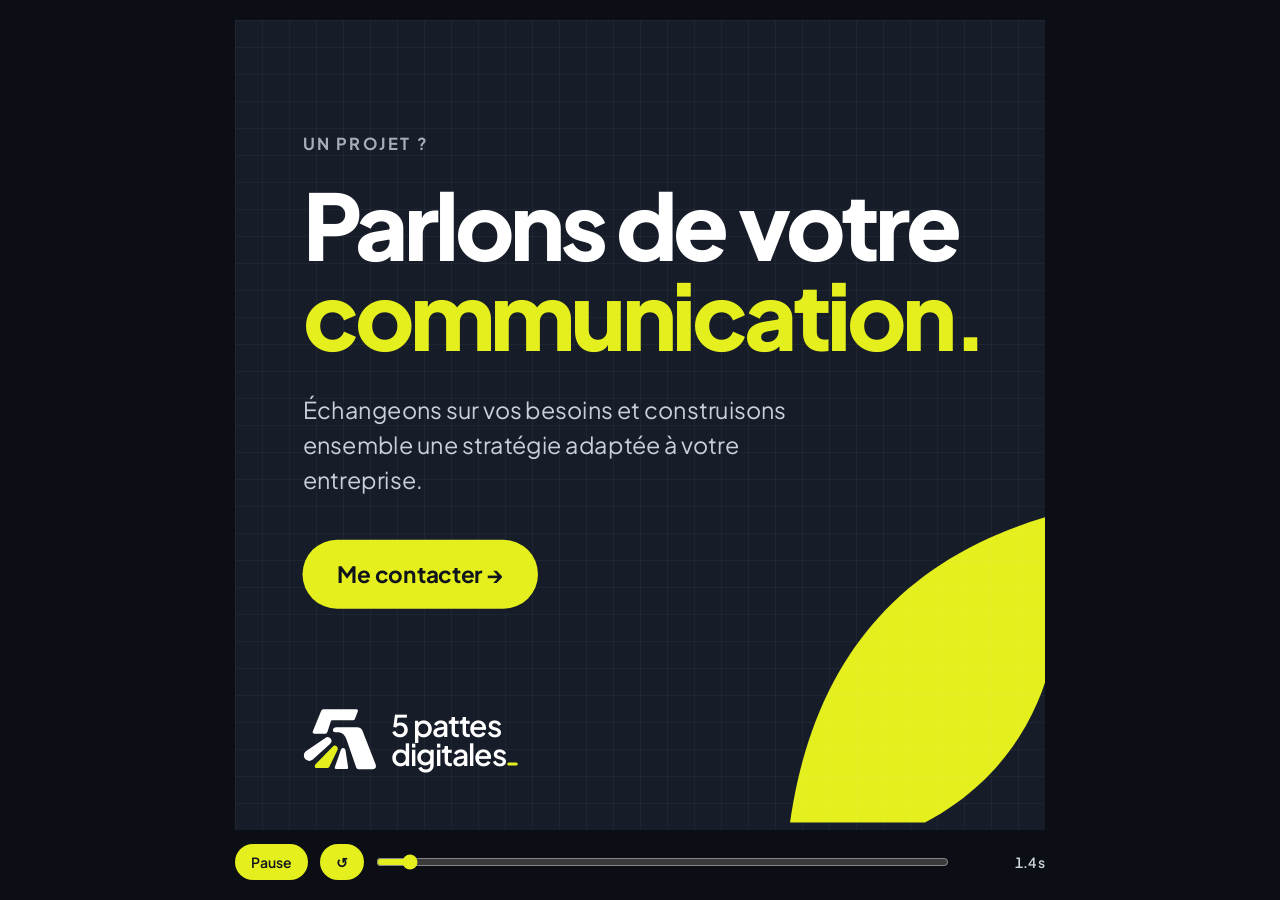
<file: motion/5-pattes-digitales.html>
<!doctype html>
<html lang="fr">
<head>
<meta charset="utf-8">
<meta name="viewport" content="width=device-width, initial-scale=1">
<title>5 pattes digitales — Motion</title>
<link rel="preconnect" href="https://fonts.googleapis.com">
<link rel="preconnect" href="https://fonts.gstatic.com" crossorigin>
<link href="https://fonts.googleapis.com/css2?family=Plus+Jakarta+Sans:wght@400;500;600;700;800&family=Caveat:wght@500;700&display=swap" rel="stylesheet">
<link rel="stylesheet" href="logo-5pattes.css">
<style>
:root{
  --ink:#10141c; --navy:#161c28; --navy2:#232b3b;
  --y:#e4ef1d; --bg:#f1f1ec; --muted:#5a606c; --line:#d9d9d2;
  --ease:cubic-bezier(.2,.8,.2,1); --back:cubic-bezier(.34,1.56,.64,1);
}
*{box-sizing:border-box;margin:0;padding:0}
html,body{height:100%;background:#0b0e14;color:var(--ink);font-family:"Plus Jakarta Sans",system-ui,sans-serif}
body{display:flex;flex-direction:column;align-items:center;justify-content:center;gap:14px;overflow:hidden}
.wrap{width:min(100vw - 32px, 100vh - 90px);aspect-ratio:1;position:relative}
.stage{width:1080px;height:1080px;position:absolute;top:0;left:0;transform-origin:0 0;overflow:hidden;background:var(--bg)}
body.render{background:var(--bg);display:block}
body.render .wrap{width:1080px;height:1080px}
body.render .controls{display:none}

/* texture */
.stage::before{content:"";position:absolute;inset:0;z-index:0;
  background-image:linear-gradient(rgba(16,20,28,.035) 1px,transparent 1px),linear-gradient(90deg,rgba(16,20,28,.035) 1px,transparent 1px);
  background-size:36px 36px}

/* ---------- timeline primitives (delays = absolute seconds) ---------- */
.scene{position:absolute;inset:0;z-index:1;opacity:0;
  animation:sIn .45s ease var(--s) both, sOut .45s ease var(--e) forwards}
.scene.last{animation:sIn .45s ease var(--s) both}
@keyframes sIn{from{opacity:0}to{opacity:1}}
@keyframes sOut{from{opacity:1}to{opacity:0}}

.up{animation:up .8s var(--ease) var(--d) both}
@keyframes up{from{opacity:0;transform:translateY(46px)}to{opacity:1;transform:none}}
.fade{animation:fade .8s ease var(--d) both}
@keyframes fade{from{opacity:0}to{opacity:1}}
.pop{animation:pop .7s var(--back) var(--d) both}
@keyframes pop{from{opacity:0;transform:scale(.4)}to{opacity:1;transform:none}}
.slideL{animation:slideL .8s var(--ease) var(--d) both}
@keyframes slideL{from{opacity:0;transform:translateX(-80px)}to{opacity:1;transform:none}}

.mask{display:block;overflow:hidden;padding-bottom:.06em;margin-bottom:-.06em}
.mask>span{display:inline-block;animation:rise .9s var(--ease) var(--d) both}
@keyframes rise{from{transform:translateY(110%)}to{transform:none}}

.hl{position:relative;display:inline-block;z-index:0}
.hl::before{content:"";position:absolute;left:-.08em;right:-.08em;top:.18em;bottom:.02em;z-index:-1;
  background:var(--y);border-radius:.08em;transform-origin:left center;
  animation:hl .7s var(--ease) var(--d) both}
@keyframes hl{from{transform:scaleX(0)}to{transform:scaleX(1)}}

.kicker{font-size:22px;font-weight:700;letter-spacing:.14em;text-transform:uppercase;color:var(--muted)}
.dark .kicker{color:#a7adb9}
.h1{font-weight:800;letter-spacing:-.045em;line-height:.98}
.btn{display:inline-flex;align-items:center;gap:14px;height:76px;padding:0 36px;border-radius:99px;font-size:25px;font-weight:700}
.btn.y{background:var(--y);color:var(--ink)}
.btn.o{border:2.5px solid var(--ink);color:var(--ink)}
.btn.w{background:#fff;color:var(--ink)}

/* ---------- S1 ---------- */
.s1{display:flex;flex-direction:column;align-items:center;justify-content:center;gap:70px}
.s1 .row{display:flex;align-items:center;gap:44px}
.logo-hold{width:400px;animation:hold 1s cubic-bezier(.65,0,.35,1) 3.35s both}
@keyframes hold{from{transform:translateX(var(--shift)) scale(1.55)}to{transform:none}}
.s1 .lg-word{font-size:104px}
.s1 .tag{font-size:23px}
.word{font-size:92px;font-weight:600;letter-spacing:-.04em;line-height:.95}

/* ---------- S2 ---------- */
.s2{padding:120px 90px}
.s2 .h1{font-size:136px;margin-top:40px}
.s2 p{font-size:31px;line-height:1.45;color:#2d323c;max-width:760px;margin-top:52px}
.s2 .ctas{display:flex;gap:22px;margin-top:52px}
.note{position:absolute;right:86px;top:120px;font-family:Caveat,cursive;font-size:44px;line-height:1.05;transform:rotate(-8deg);color:#2a2f3a}
.note .l{display:block;animation:fade .6s ease var(--d) both}
.note svg{position:absolute;left:-70px;top:150px;width:110px;height:120px}
.note path{fill:none;stroke:#2a2f3a;stroke-width:3;stroke-linecap:round;stroke-dasharray:200;stroke-dashoffset:200;animation:trail .9s ease var(--d) both}
.s2 .mini{position:absolute;right:70px;bottom:70px;width:300px;height:300px;opacity:.95}

/* ---------- S3 ---------- */
.s3{padding:110px 90px}
.s3 .h1{font-size:92px;margin:26px 0 54px}
.lev{display:grid;grid-template-columns:110px 1fr auto;align-items:center;gap:34px;padding:22px 0;border-top:2px solid var(--line)}
.lev:last-child{border-bottom:2px solid var(--line)}
.ico{width:96px;height:96px;border-radius:26px;background:#fff;display:grid;place-items:center;box-shadow:0 8px 24px rgba(16,20,28,.07)}
.ico svg{width:52px;height:52px;fill:none;stroke:var(--ink);stroke-width:2;stroke-linecap:round;stroke-linejoin:round}
.lev h3{font-size:36px;font-weight:800;letter-spacing:-.02em}
.lev p{font-size:25px;color:var(--muted);margin-top:6px}
.lev .n{font-size:30px;font-weight:800;width:62px;height:62px;border-radius:50%;background:var(--y);display:grid;place-items:center}

/* ---------- dark scenes ---------- */
.dark{background:var(--navy);color:#fff}
.dark::after{content:"";position:absolute;inset:0;z-index:-1;pointer-events:none;
  background-image:linear-gradient(rgba(255,255,255,.04) 1px,transparent 1px),linear-gradient(90deg,rgba(255,255,255,.04) 1px,transparent 1px);background-size:36px 36px}
.scene.wipe{z-index:2;animation:sIn .01s linear var(--s) both, wipe .7s var(--ease) var(--s) both, wipeOut .65s cubic-bezier(.7,0,.2,1) var(--e) forwards}
@keyframes wipeOut{from{clip-path:inset(0 0 0 0)}to{clip-path:inset(0 0 100% 0)}}
.scene.wipe.last{animation:sIn .01s linear var(--s) both, wipe .7s var(--ease) var(--s) both}
@keyframes wipe{from{clip-path:inset(100% 0 0 0)}to{clip-path:inset(0 0 0 0)}}

.s4{padding:130px 90px;isolation:isolate}
.s4 .h1{font-size:96px;margin-top:34px}
.s4 .yl{color:var(--y)}
.s4 p{font-size:31px;line-height:1.5;color:#c9ced8;max-width:700px;margin-top:50px}
.s4 .btn{margin-top:50px}
.ring{position:absolute;right:-300px;bottom:-300px;width:760px;height:760px;z-index:-1}
.ring circle.c{fill:none;stroke:#3a4458;stroke-width:2;stroke-dasharray:1885;stroke-dashoffset:1885;animation:ring 2s var(--ease) var(--d) both}
@keyframes ring{to{stroke-dashoffset:0}}
.orbit{transform-origin:320px 320px;animation:spin 3.6s linear var(--d) both}
@keyframes spin{from{transform:rotate(-90deg)}to{transform:rotate(270deg)}}
.big360{position:absolute;right:60px;bottom:120px;font-size:200px;font-weight:800;letter-spacing:-.06em;color:transparent;-webkit-text-stroke:2px #3a4458;z-index:-1}

/* ---------- S5 ---------- */
.s5{padding:110px 90px}
.s5 .h1{font-size:92px;margin:26px 0 60px}
.grid{display:grid;grid-template-columns:1fr 1fr;gap:26px}
.stat{background:#fff;border-radius:34px;padding:44px 44px 40px;box-shadow:0 10px 30px rgba(16,20,28,.06);position:relative;overflow:hidden}
.stat b{display:block;font-size:112px;font-weight:800;letter-spacing:-.05em;line-height:1}
.stat span{display:block;font-size:27px;color:var(--muted);margin-top:14px}
.stat::after{content:"";position:absolute;left:44px;bottom:0;height:8px;width:90px;background:var(--y);border-radius:8px 8px 0 0;transform-origin:left;animation:hl .6s var(--ease) var(--d) both}
.stat.dk{background:var(--navy);color:#fff}
.stat.dk span{color:#b6bcc8}

/* ---------- S6 ---------- */
.s6{padding:110px 90px}
.s6 .h1{font-size:96px;margin:26px 0 54px}
.cards{display:grid;grid-template-columns:1fr 1fr;gap:28px}
.card{background:#fff;border-radius:30px;overflow:hidden;box-shadow:0 10px 30px rgba(16,20,28,.07)}
.card .img{height:270px;position:relative;overflow:hidden}
.card .chip{position:absolute;left:20px;top:20px;background:#fff;border-radius:99px;padding:9px 18px;font-size:19px;font-weight:700;z-index:2}
.card .body{padding:28px 30px 34px}
.card h3{font-size:36px;font-weight:800;letter-spacing:-.02em}
.card p{font-size:22px;line-height:1.45;color:var(--muted);margin-top:10px}
.img.road{background:linear-gradient(180deg,#7fa5c9 0%,#c5d6e2 38%,#6f8a5a 39%,#3f5636 100%)}
.img.road svg{position:absolute;inset:0;width:100%;height:100%}
.img.soc{background:radial-gradient(circle at 75% 25%,var(--y) 0 22%,transparent 23%),linear-gradient(135deg,#2b3446,#141a26)}
.phone{position:absolute;left:50%;top:40px;width:150px;height:290px;margin-left:-75px;border-radius:26px;background:#0d1119;border:5px solid #0d1119;overflow:hidden;
  animation:phone 1.1s var(--ease) var(--d) both}
@keyframes phone{from{transform:translateY(120px) rotate(10deg)}to{transform:rotate(-6deg)}}
.phone i{display:block;margin:10px;border-radius:12px;background:#2a3346}
.phone i:nth-child(1){height:90px;background:linear-gradient(135deg,#e4ef1d,#9fb31a)}
.phone i:nth-child(2){height:14px;width:70%}
.phone i:nth-child(3){height:14px;width:50%}
.phone i:nth-child(4){height:70px}
.heart{position:absolute;right:64px;bottom:44px;font-size:40px;animation:pop .6s var(--back) var(--d) both;color:var(--y)}

/* ---------- S7 ---------- */
.s7{padding:150px 90px;isolation:isolate}
.s7 .h1{font-size:122px;margin-top:34px}
.s7 .yl{color:var(--y)}
.s7 p{font-size:31px;line-height:1.5;color:#c9ced8;max-width:720px;margin-top:46px}
.s7 .btn{margin-top:56px;height:92px;font-size:30px;padding:0 46px}
.pulse{animation:pop .7s var(--back) var(--d) both, pulse 1.4s ease-in-out calc(var(--d) + .8s) 3}
@keyframes pulse{0%,100%{box-shadow:0 0 0 0 rgba(228,239,29,.55)}50%{box-shadow:0 0 0 22px rgba(228,239,29,0)}}
.leaf{position:absolute;right:-60px;bottom:-40px;width:520px;height:520px;z-index:-1;animation:leaf 1.2s var(--ease) var(--d) both}
@keyframes leaf{from{transform:translate(260px,260px) rotate(25deg)}to{transform:none}}
.s7 .sign{position:absolute;left:90px;bottom:80px;display:flex;align-items:center;gap:18px}
.s7 .sign .word{font-size:40px;color:#fff}
.s7 .sign-logo{width:100px;color:#fff;--t0:-10s}
.s7 .sign .dots{display:inline-block;width:.34em;height:.11em;margin-left:.06em;border-radius:.06em;background:#e4ef1d}

/* controls */
.controls{display:flex;align-items:center;gap:12px;width:min(100vw - 32px, 100vh - 90px);color:#cfd3db;font:600 14px "Plus Jakarta Sans",sans-serif}
.controls button{background:var(--y);color:var(--ink);border:0;border-radius:99px;height:36px;padding:0 16px;font:inherit;cursor:pointer}
.controls input{flex:1;accent-color:var(--y)}
.controls output{min-width:84px;text-align:right;font-variant-numeric:tabular-nums}
</style>
</head>
<body>

<div class="wrap" id="wrap">
<div class="stage" id="stage">

  <!-- ===== S1 : logo ===== -->
  <section class="scene s1" style="--s:0s;--e:5.8s">
    <div class="row">
      <div class="logo-hold" id="hold1"></div>
      <div class="lg-word">
        <span class="mask"><span style="--d:4.05s">5 pattes</span></span>
        <span class="mask"><span style="--d:4.2s">digitales<i class="dots" style="--d2:4.7s"></i></span></span>
      </div>
    </div>
    <div class="kicker tag fade" style="--d:4.8s">Stratégie digitale &amp; communication 360°</div>
  </section>

  <!-- ===== S2 : promesse ===== -->
  <section class="scene s2" style="--s:5.8s;--e:10.2s">
    <div class="kicker fade" style="--d:6s">Stratégie digitale &amp; communication 360°</div>
    <h1 class="h1">
      <span class="mask"><span style="--d:6.15s">Des idées</span></span>
      <span class="mask"><span style="--d:6.3s">qui font</span></span>
      <span class="mask"><span style="--d:6.45s">votre <span class="hl" style="--d:7.1s">visibilité.</span></span></span>
    </h1>
    <p class="up" style="--d:7.4s">Stratégie, contenus, réseaux sociaux, SEO, GEO&nbsp;: j’assemble les bons leviers pour faire avancer votre communication et développer votre activité.</p>
    <div class="ctas">
      <span class="btn y pop" style="--d:7.9s">Découvrir les solutions →</span>
      <span class="btn o pop" style="--d:8.05s">Discutons de votre projet</span>
    </div>
    <div class="note">
      <span class="l" style="--d:8.4s">Une approche</span>
      <span class="l" style="--d:8.6s">globale.</span>
      <span class="l" style="--d:8.8s">Concrète.</span>
      <span class="l" style="--d:9s">Efficace.</span>
      <svg viewBox="0 0 110 120"><path style="--d:9.1s" d="M90 6C96 50 70 92 20 108M20 108l22-2M20 108l8-20"/></svg>
    </div>
  </section>

  <!-- ===== S3 : 5 leviers ===== -->
  <section class="scene s3" style="--s:10.2s;--e:14.2s">
    <div class="kicker fade" style="--d:10.3s">Ce que j’assemble pour vous</div>
    <h2 class="h1"><span class="mask"><span style="--d:10.4s"><span class="hl" style="--d:10.9s">5 leviers</span> d’expertise.</span></span></h2>
    <div class="levs">
      <div class="lev slideL" style="--d:10.8s"><div class="ico"><svg viewBox="0 0 24 24"><circle cx="12" cy="12" r="9"/><circle cx="12" cy="12" r="5"/><circle cx="12" cy="12" r="1.2"/><path d="M12 12l8-8M17 4h3v3"/></svg></div><div><h3>Stratégie digitale</h3><p>Une vision claire et un plan d’action adapté à vos objectifs.</p></div><div class="n">1</div></div>
      <div class="lev slideL" style="--d:11.05s"><div class="ico"><svg viewBox="0 0 24 24"><path d="M14 3H6a2 2 0 0 0-2 2v14a2 2 0 0 0 2 2h7"/><path d="M8 8h6M8 12h5M8 16h3"/><path d="M19.5 10.5l-6 6L13 19l2.5-.5 6-6z"/></svg></div><div><h3>Contenus &amp; storytelling</h3><p>Des messages qui font sens et qui renforcent votre marque.</p></div><div class="n">2</div></div>
      <div class="lev slideL" style="--d:11.3s"><div class="ico"><svg viewBox="0 0 24 24"><circle cx="10.5" cy="10.5" r="6.5"/><path d="M15.5 15.5L21 21"/></svg></div><div><h3>SEO, GEO &amp; global search</h3><p>Être visible partout, sur les moteurs classiques et génératifs.</p></div><div class="n">3</div></div>
      <div class="lev slideL" style="--d:11.55s"><div class="ico"><svg viewBox="0 0 24 24"><circle cx="9" cy="8" r="3.5"/><path d="M2.5 20c.6-3.6 3.2-5.5 6.5-5.5s5.9 1.9 6.5 5.5"/><circle cx="16.5" cy="7" r="2.8"/><path d="M17 13c2.6.2 4.2 1.9 4.6 4.5"/></svg></div><div><h3>Réseaux sociaux</h3><p>Créer, engager et développer des communautés.</p></div><div class="n">4</div></div>
      <div class="lev slideL" style="--d:11.8s"><div class="ico"><svg viewBox="0 0 24 24"><path d="M5 20v-6M12 20V9M19 20V4"/></svg></div><div><h3>Analyse &amp; performance</h3><p>Des données concrètes pour mesurer, ajuster et progresser.</p></div><div class="n">5</div></div>
    </div>
  </section>

  <!-- ===== S4 : 360° ===== -->
  <section class="scene s4 dark wipe" style="--s:14.2s;--e:17.8s;--d:14.2s">
    <svg class="ring" viewBox="0 0 640 640">
      <circle class="c" style="--d:14.5s" cx="320" cy="320" r="300"/>
      <g class="orbit" style="--d:14.5s"><circle cx="620" cy="320" r="16" fill="#e4ef1d"/></g>
    </svg>
    <div class="kicker fade" style="--d:14.6s">Pourquoi 5 pattes digitales ?</div>
    <h2 class="h1">
      <span class="mask"><span style="--d:14.7s">Une approche 360°</span></span>
      <span class="mask"><span style="--d:14.85s">pour aller <span class="yl">plus loin.</span></span></span>
    </h2>
    <p class="up" style="--d:15.4s">Comme le mouton à cinq pattes, je rassemble plusieurs expertises pour vous offrir une vision globale de votre communication digitale. Moins d’interlocuteurs, plus de cohérence et des résultats concrets.</p>
    <span class="btn w pop" style="--d:16.2s">En savoir plus →</span>
  </section>

  <!-- ===== S5 : chiffres ===== -->
  <section class="scene s5" style="--s:17.8s;--e:21s">
    <div class="kicker fade" style="--d:17.9s">Une vision globale</div>
    <h2 class="h1"><span class="mask"><span style="--d:18s">Tout réuni, <span class="hl" style="--d:18.5s">au même endroit.</span></span></span></h2>
    <div class="grid">
      <div class="stat pop" style="--d:18.3s"><b data-count="0,360,18.4,1.4" data-pre="+" data-suf="°">+360°</b><span>d’approche globale</span></div>
      <div class="stat dk pop" style="--d:18.5s"><b data-count="0,5,18.6,1.0" data-pre="+">+5</b><span>leviers d’expertise</span></div>
      <div class="stat dk pop" style="--d:18.7s"><b data-count="0,100,18.8,1.3" data-suf=" %">100 %</b><span>de projets sur mesure</span></div>
      <div class="stat pop" style="--d:18.9s"><b>1 seul</b><span>interlocuteur</span></div>
    </div>
  </section>

  <!-- ===== S6 : projets ===== -->
  <section class="scene s6" style="--s:21s;--e:24.2s">
    <div class="kicker fade" style="--d:21.1s">Des résultats concrets</div>
    <h2 class="h1">
      <span class="mask"><span style="--d:21.2s">Des projets qui</span></span>
      <span class="mask"><span style="--d:21.35s">font <span class="hl" style="--d:21.8s">la différence.</span></span></span>
    </h2>
    <div class="cards">
      <div class="card up" style="--d:21.7s">
        <div class="img road">
          <span class="chip">Stratégie · SEO · Contenus</span>
          <svg viewBox="0 0 400 270" preserveAspectRatio="none">
            <path d="M150 105L250 105L400 270L0 270Z" fill="#3b3f47"/>
            <path class="trail" style="--d:22s" stroke="#fff" stroke-width="3" stroke-dasharray="14 16" d="M200 108L200 270"/>
            <path class="trail" style="--d:22.1s" stroke="#ffd98a" stroke-width="4" d="M185 108L90 270"/>
            <path class="trail" style="--d:22.25s" stroke="#ff6d5a" stroke-width="4" d="M215 108L310 270"/>
          </svg>
        </div>
        <div class="body"><h3>SANEF</h3><p>Refonte de la FAQ et des pages aires de repos pour une meilleure visibilité sur les moteurs de recherche et une information plus accessible.</p></div>
      </div>
      <div class="card up" style="--d:21.9s">
        <div class="img soc">
          <span class="chip">Social media · Événementiel</span>
          <div class="phone" style="--d:22.1s"><i></i><i></i><i></i><i></i></div>
          <span class="heart" style="--d:22.8s">♥</span>
        </div>
        <div class="body"><h3>Harmonie Mutuelle</h3><p>Création de contenus et actions social media autour de la prévention, de la santé et du sport.</p></div>
      </div>
    </div>
  </section>

  <!-- ===== S7 : CTA ===== -->
  <section class="scene s7 dark wipe last" style="--s:24.2s;--d:24.2s">
    <svg class="leaf" style="--d:24.5s" viewBox="0 0 520 520"><path d="M120 470C150 260 260 120 470 60C500 200 470 380 300 470Z" fill="#e4ef1d"/></svg>
    <div class="kicker fade" style="--d:24.6s">Un projet ?</div>
    <h2 class="h1">
      <span class="mask"><span style="--d:24.7s">Parlons de votre</span></span>
      <span class="mask"><span style="--d:24.85s" class="yl">communication.</span></span>
    </h2>
    <p class="up" style="--d:25.4s">Échangeons sur vos besoins et construisons ensemble une stratégie adaptée à votre entreprise.</p>
    <span class="btn y pulse" style="--d:25.9s">Me contacter →</span>
    <div class="sign fade" style="--d:26.4s"><div class="sign-logo" id="sign1"></div>
      <div class="word">5 pattes<br>digitales<i class="dots" style="--d2:0s"></i></div>
    </div>
  </section>

</div>
</div>

<div class="controls">
  <button id="play">Pause</button>
  <button id="restart">↺</button>
  <input id="scrub" type="range" min="0" max="28.8" step="0.01" value="0">
  <output id="time">0.0 s</output>
</div>

<script src="logo-5pattes.js"></script>
<script src="logo-liquid.js"></script>
<script>
const h1 = document.getElementById('hold1');
h1.innerHTML = Logo5P.svg({id:'lgS1', cls:'static'});
h1.style.setProperty('--t0','2.2s');
Logo5PLiquid.mount(h1, {id:'liqS1', T0:.25});
document.getElementById('sign1').innerHTML = Logo5P.svg({id:'lgS7', mode:'flat'});
</script>
<script src="player.js" data-duration="28.8"></script>
</body>
</html>
</file>
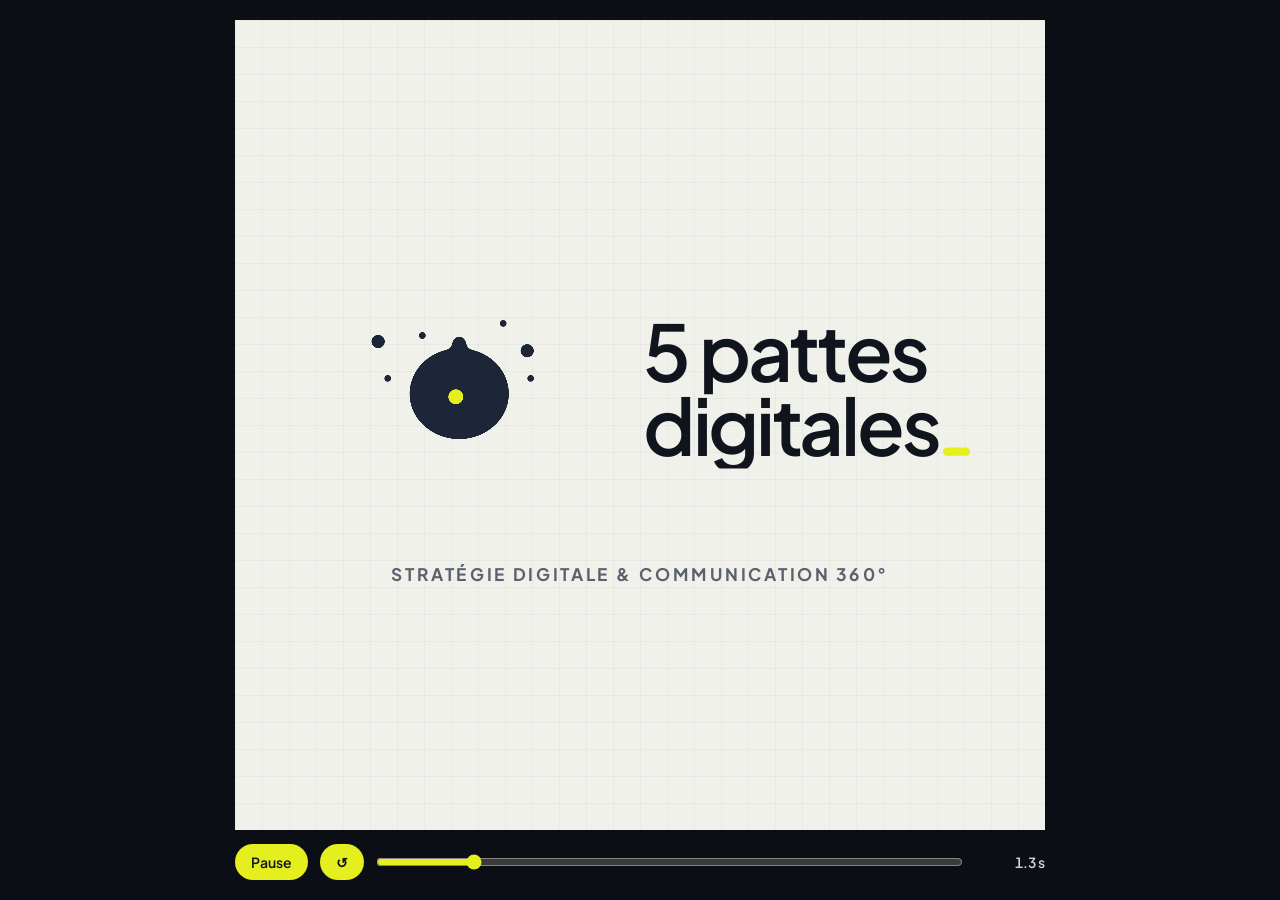
<file: motion/logo-5-pattes-digitales.html>
<!doctype html>
<html lang="fr">
<head>
<meta charset="utf-8">
<meta name="viewport" content="width=device-width, initial-scale=1">
<title>5 pattes digitales — Logo animé</title>
<link rel="preconnect" href="https://fonts.googleapis.com">
<link rel="preconnect" href="https://fonts.gstatic.com" crossorigin>
<link href="https://fonts.googleapis.com/css2?family=Plus+Jakarta+Sans:wght@400;600;700;800&display=swap" rel="stylesheet">
<link rel="stylesheet" href="logo-5pattes.css">
<style>
*{box-sizing:border-box;margin:0;padding:0}
html,body{height:100%;background:#0b0e14;font-family:"Plus Jakarta Sans",system-ui,sans-serif}
body{display:flex;flex-direction:column;align-items:center;justify-content:center;gap:14px;overflow:hidden}
.wrap{width:min(100vw - 32px, 100vh - 90px);aspect-ratio:1;position:relative}
.stage{width:1080px;height:1080px;position:absolute;top:0;left:0;transform-origin:0 0;overflow:hidden;background:#f1f1ec;
  display:flex;flex-direction:column;align-items:center;justify-content:center;gap:70px;--t0:.25s}
.stage::before{content:"";position:absolute;inset:0;background-image:linear-gradient(rgba(16,20,28,.035) 1px,transparent 1px),linear-gradient(90deg,rgba(16,20,28,.035) 1px,transparent 1px);background-size:36px 36px}
body.render{background:#f1f1ec;display:block}
body.render .wrap{width:1080px;height:1080px}
body.render .controls{display:none}
.row{display:flex;align-items:center;gap:44px;position:relative}
.logo-hold{width:400px;animation:hold 1s cubic-bezier(.65,0,.35,1) 3.35s both}
@keyframes hold{from{transform:translateX(var(--shift)) scale(1.55)}to{transform:none}}
.lg-word{font-size:104px}
.tag{font-size:23px;font-weight:700;letter-spacing:.16em;text-transform:uppercase;color:#5a606c;position:relative;animation:tag .8s cubic-bezier(.16,1,.3,1) 4.8s both}
@keyframes tag{from{opacity:0;transform:translateY(24px)}to{opacity:1;transform:none}}
.controls{display:flex;align-items:center;gap:12px;width:min(100vw - 32px, 100vh - 90px);color:#cfd3db;font:600 14px "Plus Jakarta Sans",sans-serif}
.controls button{background:#e4ef1d;color:#10141c;border:0;border-radius:99px;height:36px;padding:0 16px;font:inherit;cursor:pointer}
.controls input{flex:1;accent-color:#e4ef1d}
.controls output{min-width:70px;text-align:right;font-variant-numeric:tabular-nums}
</style>
</head>
<body>
<div class="wrap" id="wrap"><div class="stage" id="stage">
  <div class="row">
    <div class="logo-hold" id="hold"></div>
    <div class="lg-word" id="word">
      <span class="mask"><span style="--d:4.05s">5 pattes</span></span>
      <span class="mask"><span style="--d:4.2s">digitales<i class="dots" style="--d2:4.7s"></i></span></span>
    </div>
  </div>
  <div class="tag">Stratégie digitale &amp; communication 360°</div>
</div></div>
<div class="controls"><button id="play">Pause</button><button id="restart">↺</button><input id="scrub" type="range" min="0" max="8" step="0.01" value="0"><output id="time">0.0 s</output></div>
<script src="logo-5pattes.js"></script>
<script src="logo-liquid.js"></script>
<script>
const hold = document.getElementById('hold');
hold.innerHTML = Logo5P.svg({id:'lgA', cls:'static'});
hold.style.setProperty('--t0', '2.2s');
Logo5PLiquid.mount(hold, {id:'liqA', T0:.25});
</script>
<script src="player.js" data-duration="8"></script>
</body>
</html>
</file>
<file: motion/logo-5pattes.css>
/* Animation du logo — délais relatifs à --t0 (secondes absolues de la timeline) */
.lg5{display:block;overflow:visible}
.lg5 .pc,.lg5 .lg-root,.lg5 .ph-zoom,.lg5 .lg-shine{transform-box:view-box}
.lg5 .pc{opacity:0;animation-duration:1s;animation-fill-mode:both;animation-timing-function:cubic-bezier(.16,1,.3,1)}
.lg5 .pc-e{transform-origin:440px 650px;animation-name:pcE;animation-delay:calc(var(--t0) + 0s)}
.lg5 .pc-d{transform-origin:360px 525px;animation-name:pcD;animation-delay:calc(var(--t0) + .12s)}
.lg5 .pc-c{transform-origin:630px 806px;animation-name:pcC;animation-delay:calc(var(--t0) + .26s)}
.lg5 .pc-b{transform-origin:800px 808px;animation-name:pcB;animation-delay:calc(var(--t0) + .36s)}
.lg5 .pc-a{transform-origin:550px 200px;animation-name:pcA;animation-delay:calc(var(--t0) + .5s);animation-duration:1.05s}

@keyframes pcE{0%{opacity:0;transform:translate(-360px,360px) rotate(-30deg) scale(.3)}25%{opacity:1}65%{transform:translate(10px,-10px) rotate(4deg) scale(1.06)}100%{opacity:1;transform:none}}
@keyframes pcD{0%{opacity:0;transform:translate(-420px,330px) rotate(-12deg)}25%{opacity:1}68%{transform:translate(14px,-11px) rotate(1.5deg)}100%{opacity:1;transform:none}}
@keyframes pcC{0%{opacity:0;transform:translateY(420px) scaleY(.4)}25%{opacity:1}62%{transform:translateY(-14px) scaleY(1.06)}100%{opacity:1;transform:none}}
@keyframes pcB{0%{opacity:0;transform:translate(360px,420px) rotate(14deg)}25%{opacity:1}66%{transform:translate(-8px,-10px) rotate(-1.5deg)}100%{opacity:1;transform:none}}
@keyframes pcA{0%{opacity:0;transform:translate(620px,-180px) skewX(-22deg)}25%{opacity:1}64%{transform:translate(-16px,4px) skewX(3deg)}100%{opacity:1;transform:none}}

/* impact quand tout est en place */
.lg5 .lg-root{transform-origin:610px 425px;animation:lgThump .7s cubic-bezier(.3,0,.2,1) calc(var(--t0) + 1.18s) both}
@keyframes lgThump{0%,100%{transform:none}30%{transform:scale(1.035)}}
/* la photo intérieure recule doucement (profondeur) */
.lg5 .ph-zoom{transform-origin:900px 470px;animation:phZoom 3.2s cubic-bezier(.16,1,.3,1) calc(var(--t0) + .1s) both}
@keyframes phZoom{from{transform:scale(1.5)}to{transform:none}}
/* reflet qui balaie le logo */
.lg5 .lg-shine{animation:lgShine 1s cubic-bezier(.45,0,.2,1) calc(var(--t0) + 1.3s) both}
@keyframes lgShine{from{transform:translateX(0)}to{transform:translateX(1700px)}}
/* feux des voitures en mouvement continu */
.lg5 .lg-car{stroke-dasharray:24 170;animation:lgCar var(--dur) linear 0s infinite}
@keyframes lgCar{from{stroke-dashoffset:var(--off)}to{stroke-dashoffset:calc(var(--off) - 194px)}}

/* wordmark */
.lg-word{font-family:"Plus Jakarta Sans",system-ui,sans-serif;font-weight:600;letter-spacing:-.04em;line-height:.95;color:#10141c}
.lg-word .mask{display:block;overflow:hidden;padding-bottom:.08em;margin-bottom:-.08em}
.lg-word .mask>span{display:inline-block;animation:lgRise .9s cubic-bezier(.16,1,.3,1) var(--d) both}
@keyframes lgRise{from{transform:translateY(115%)}to{transform:none}}
.lg-word .dots{display:inline-block;width:.34em;height:.11em;margin-left:.06em;border-radius:.06em;background:#e4ef1d;
  transform-origin:left;animation:lgDots .5s cubic-bezier(.34,1.56,.64,1) var(--d2) both}
@keyframes lgDots{from{transform:scaleX(0)}to{transform:none}}

/* Mode intro liquide : le logo final est statique, le liquide fait l'animation */
.logo-hold{position:relative}
.lg-liquid{position:absolute;inset:0;width:100%;height:100%;overflow:visible}
.lg5.static{position:relative;opacity:0}
.lg5.static .pc,.lg5.static .lg-root{animation:none;opacity:1}
.lg5.static .ph-zoom{animation-duration:2.6s}
@keyframes phZoom{from{transform:scale(1.25)}to{transform:none}}
</file>
